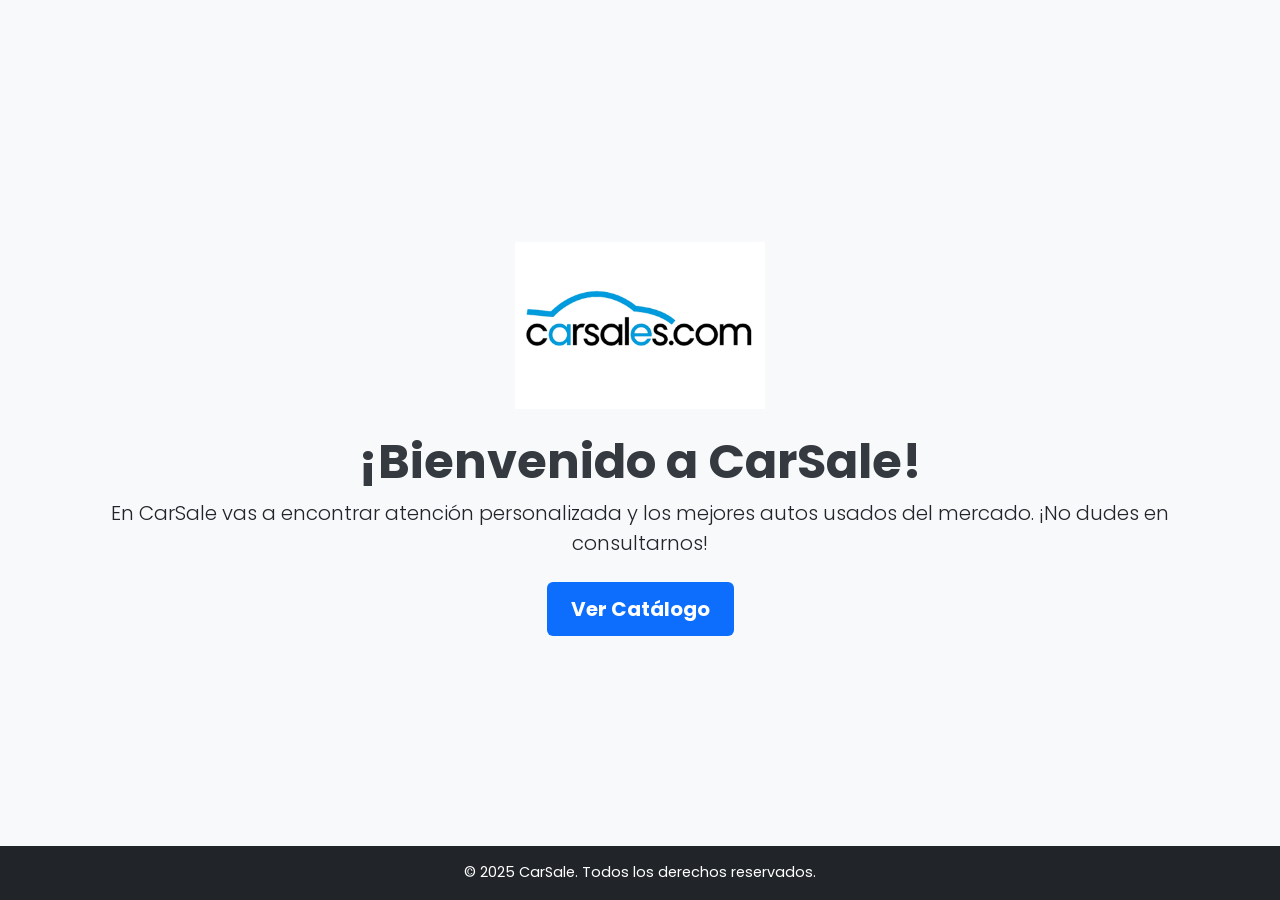
<file: index.html>
<!DOCTYPE html>
<html lang="es">
  <head>
    <meta charset="UTF-8" />
    <meta name="viewport" content="width=device-width, initial-scale=1.0" />
    <meta
      name="description"
      content="CarSale: Concesionario de autos usados. Atención personalizada y los mejores vehículos del mercado."
    />
    <meta
      name="keywords"
      content="CarSale, autos usados, concesionario, atención personalizada"
    />

    <title>CarSale</title>

    <!-- Bootstrap -->
    <link
      href="https://cdn.jsdelivr.net/npm/bootstrap@5.3.3/dist/css/bootstrap.min.css"
      rel="stylesheet"
    />

    <!-- CSS compilado desde SASS -->
    <link rel="stylesheet" href="css/style.css" />

    <!-- Tipografía -->
    <link rel="preconnect" href="https://fonts.googleapis.com" />
    <link rel="preconnect" href="https://fonts.gstatic.com" crossorigin />
    <link
      href="https://fonts.googleapis.com/css2?family=Noto+Sans:ital,wght@0,100..900;1,100..900&display=swap"
      rel="stylesheet"
    />
    <link
      href="https://fonts.googleapis.com/css2?family=Poppins:wght@300;500;700&display=swap"
      rel="stylesheet"
    />
  </head>

  <body class="body-custom-index">
    <!-- HEADER -->
    <header class="text-center py-3">
      <h1 class="visually-hidden">CarSale - Autos Usados</h1>
    </header>

    <!-- CONTENIDO PRINCIPAL -->
    <main class="main-custom py-5 bg-light text-center">
      <div class="container">
        <!-- LOGO CENTRADO -->
        <div class="text-center mb-4">
          <img
            src="assets/logo/logo.png"
            alt="Logo CarSale"
            class="img-fluid"
            style="max-width: 250px"
          />
        </div>

        <!-- TEXTO -->
        <h2 class="display-5 fw-bold">¡Bienvenido a CarSale!</h2>
        <p class="lead">
          En CarSale vas a encontrar atención personalizada y los mejores autos
          usados del mercado. ¡No dudes en consultarnos!
        </p>

        <!-- BOTÓN CTA CENTRADO -->
        <div class="text-center mt-4">
          <a href="pages/catalog_by_brands.html" class="btn btn-primary btn-lg">
            Ver Catálogo
          </a>
        </div>
      </div>
    </main>

    <!-- FOOTER -->
    <footer class="bg-dark text-white text-center py-3">
      <p class="mb-0">&copy; 2025 CarSale. Todos los derechos reservados.</p>
    </footer>

    <!-- Bootstrap JS -->
    <script src="https://cdn.jsdelivr.net/npm/bootstrap@5.3.3/dist/js/bootstrap.bundle.min.js"></script>
  </body>
</html>
</file>
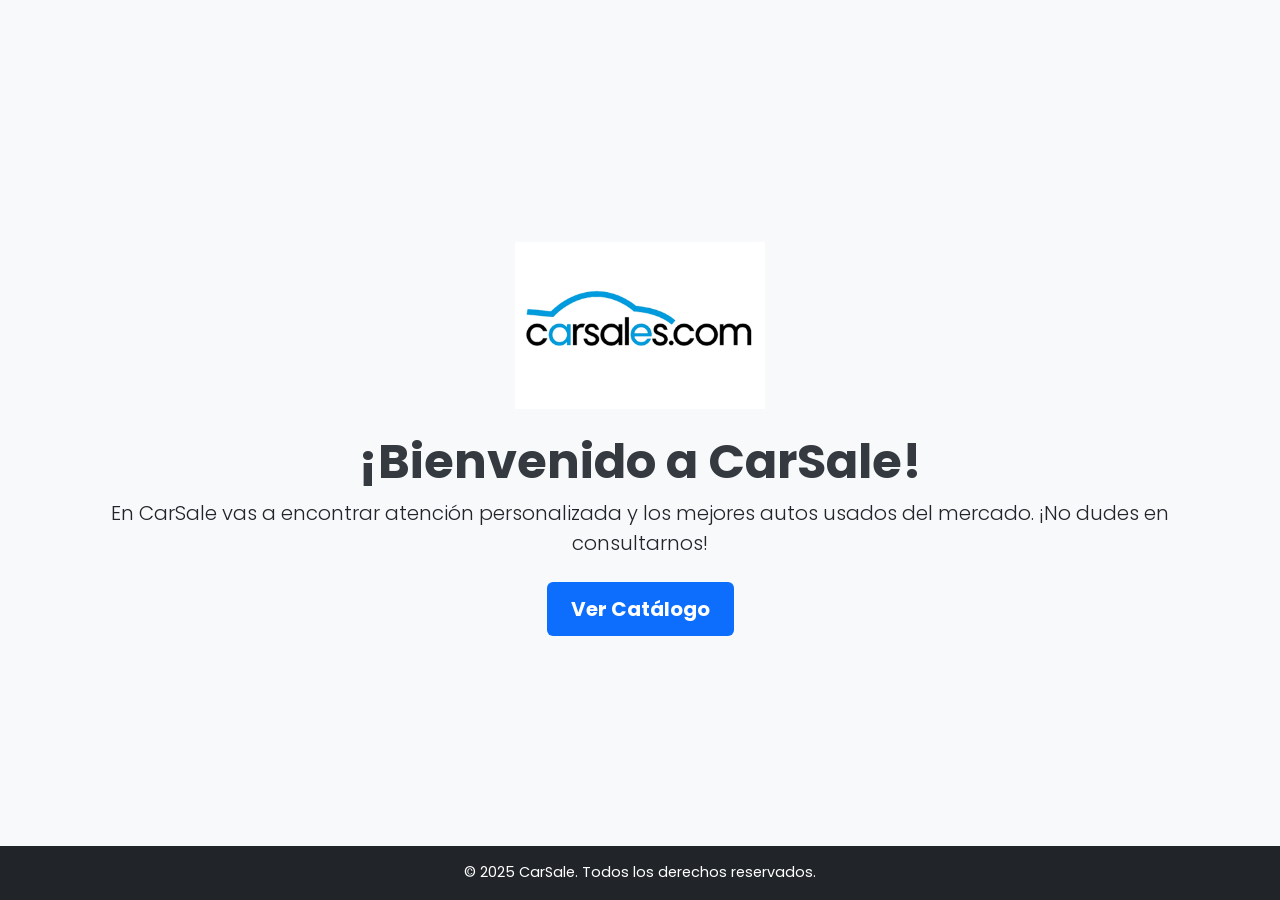
<file: pages/index.html>
<!DOCTYPE html>
<html lang="es">
<head>
  <meta charset="UTF-8" />
  <meta name="viewport" content="width=device-width, initial-scale=1.0" />
  <meta name="description" content="CarSale: Concesionario de autos usados. Atención personalizada y los mejores vehículos del mercado." />
  <meta name="keywords" content="CarSale, autos usados, concesionario, atención personalizada" />
   
  <title>CarSale</title>

  <!-- Bootstrap -->
  <link href="https://cdn.jsdelivr.net/npm/bootstrap@5.3.3/dist/css/bootstrap.min.css" rel="stylesheet" />

  <!-- CSS compilado desde SASS -->
  <link rel="stylesheet" href="../css/style.css" />

  <!-- Tipografía -->
  <link rel="preconnect" href="https://fonts.googleapis.com" />
  <link rel="preconnect" href="https://fonts.gstatic.com" crossorigin />
  <link href="https://fonts.googleapis.com/css2?family=Noto+Sans:ital,wght@0,100..900;1,100..900&display=swap" rel="stylesheet" />
  <link href="https://fonts.googleapis.com/css2?family=Poppins:wght@300;500;700&display=swap" rel="stylesheet" />

</head>

<body class="body-custom-index">
  <!-- HEADER -->
  <header class="text-center py-3">
    <h1 class="visually-hidden">CarSale - Autos Usados</h1>
  </header>

  <!-- CONTENIDO PRINCIPAL -->
  <main class="main-custom py-5 bg-light text-center">
    <div class="container">
      <!-- LOGO CENTRADO -->
      <div class="text-center mb-4">
        <img
          src="../assets/logo/Logo.png"
          alt="Logo CarSale"
          class="img-fluid"
          style="max-width: 250px"
        />
      </div>

      <!-- TEXTO -->
      <h2 class="display-5 fw-bold">¡Bienvenido a CarSale!</h2>
      <p class="lead">
        En CarSale vas a encontrar atención personalizada y los mejores autos usados del mercado. ¡No dudes en consultarnos!
      </p>

      <!-- BOTÓN CTA CENTRADO -->
      <div class="text-center mt-4">
        <a href="catalog_by_brands.html" class="btn btn-primary btn-lg">
          Ver Catálogo
        </a>
      </div>
    </div>
  </main>

  <!-- FOOTER -->
  <footer class="bg-dark text-white text-center py-3">
    <p class="mb-0">&copy; 2025 CarSale. Todos los derechos reservados.</p>
  </footer>

  <!-- Bootstrap JS -->
  <script src="https://cdn.jsdelivr.net/npm/bootstrap@5.3.3/dist/js/bootstrap.bundle.min.js"></script>
</body>
</html>
</file>
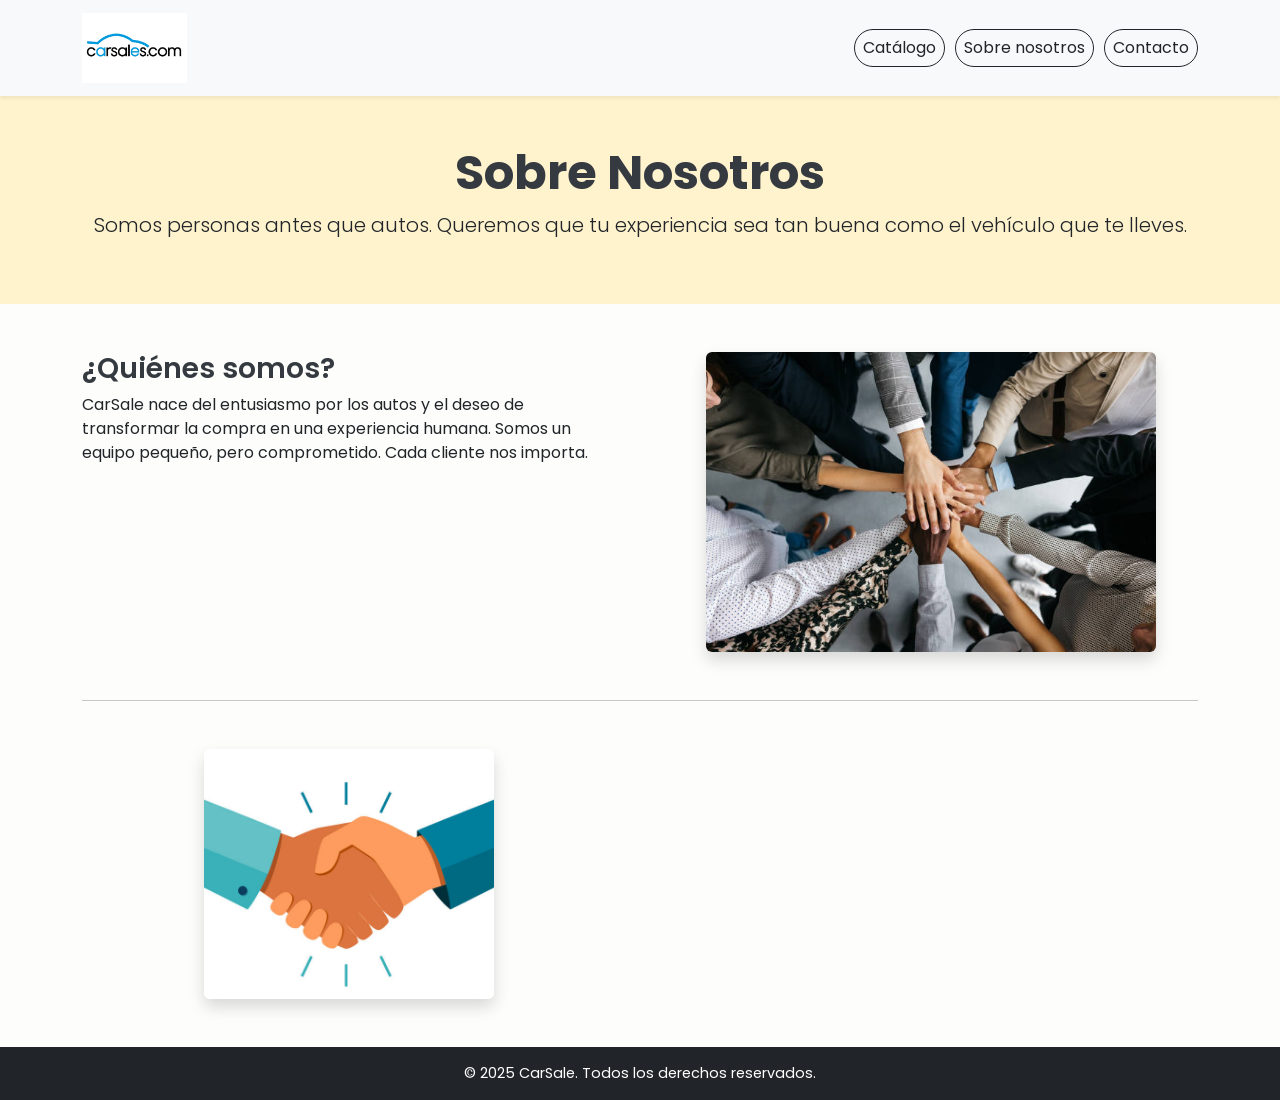
<file: pages/about_us.html>
<!DOCTYPE html>
<html lang="es">
  <head>
    <meta charset="UTF-8" />
    <meta name="viewport" content="width=device-width, initial-scale=1.0" />
    <meta
      name="description"
      content="Conocé a CarSale: un equipo apasionado por los autos y por brindarte una experiencia de compra humana, transparente y de confianza."
    />
    <title>Sobre Nosotros | CarSale</title>

    <!-- Bootstrap -->
    <link
      href="https://cdn.jsdelivr.net/npm/bootstrap@5.3.3/dist/css/bootstrap.min.css"
      rel="stylesheet"
    />
    <!-- Animaciones con AOS -->
    <link
      href="https://cdn.jsdelivr.net/npm/aos@2.3.4/dist/aos.css"
      rel="stylesheet"
    />
    <!-- CSS -->
    <link rel="stylesheet" href="../css/style.css" />
    <link
      href="https://fonts.googleapis.com/css2?family=Poppins:wght@300;500;700&display=swap"
      rel="stylesheet"
    />
  </head>

  <body class="bg-soft">
    <!-- NAVBAR -->
    <nav class="navbar navbar-expand-lg bg-light shadow-sm">
      <div class="container">
        <a class="navbar-brand" href="../index.html">
          <img
            src="../assets/logo/logo.png"
            alt="CarSale Logo"
            style="height: 70px"
          />
        </a>
        <button
          class="navbar-toggler"
          type="button"
          data-bs-toggle="collapse"
          data-bs-target="#navbarNav"
        >
          <span class="navbar-toggler-icon"></span>
        </button>
        <div
          class="collapse navbar-collapse justify-content-end"
          id="navbarNav"
        >
          <ul class="navbar-nav">
            <li class="nav-item">
              <a class="nav-link" href="catalog_by_brands.html">Catálogo</a>
            </li>
            <li class="nav-item">
              <a class="nav-link" href="about_us.html">Sobre nosotros</a>
            </li>
            <li class="nav-item">
              <a class="nav-link" href="contact_us.html">Contacto</a>
            </li>
          </ul>
        </div>
      </div>
    </nav>

    <!-- BANNER -->
    <section class="bg-warning-subtle text-dark text-center py-5">
      <div class="container">
        <h1 class="display-5 fw-bold">Sobre Nosotros</h1>
        <p class="lead">
          Somos personas antes que autos. Queremos que tu experiencia sea tan
          buena como el vehículo que te lleves.
        </p>
      </div>
    </section>

    <!-- CONTENIDO -->
    <section class="container py-5">
      <div class="row g-5">
        <!-- Bloque 1 -->
        <div class="col-md-6" data-aos="fade-up">
          <h3 class="fw-semibold">¿Quiénes somos?</h3>
          <p>
            CarSale nace del entusiasmo por los autos y el deseo de transformar
            la compra en una experiencia humana. Somos un equipo pequeño, pero
            comprometido. Cada cliente nos importa.
          </p>
        </div>

        <!-- Imagen institucional -->
        <div class="col-md-6 text-center" data-aos="fade-left">
          <img
            src="../assets/image_about_us/equipo.jpg"
            class="img-fluid rounded shadow"
            alt="Nuestro equipo"
            style="max-height: 300px"
          />
        </div>
      </div>

      <hr class="my-5" />

      <div class="row g-5 align-items-center">
        <!-- Misión -->
        <div class="col-md-6 text-center" data-aos="zoom-in">
          <img
            src="../assets/image_about_us/valores.jpg"
            class="img-fluid rounded shadow"
            alt="Valores CarSale"
            style="max-height: 250px"
          />
        </div>
        <div class="col-md-6" data-aos="fade-up">
          <h3 class="fw-semibold">Nuestra misión</h3>
          <p>
            Brindar un servicio transparente, cercano y profesional. Que cada
            persona que llegue a nosotros se lleve algo más que un auto:
            tranquilidad, respaldo y confianza.
          </p>
        </div>
      </div>
    </section>

    <!-- FOOTER -->
    <footer class="bg-dark text-white text-center py-3">
      <p class="mb-0">&copy; 2025 CarSale. Todos los derechos reservados.</p>
    </footer>

    <!-- Bootstrap JS -->
    <script src="https://cdn.jsdelivr.net/npm/bootstrap@5.3.3/dist/js/bootstrap.bundle.min.js"></script>
    <!-- AOS Animation -->
    <script src="https://cdn.jsdelivr.net/npm/aos@2.3.4/dist/aos.js"></script>
    <script>
      AOS.init();
    </script>
  </body>
</html>
</file>
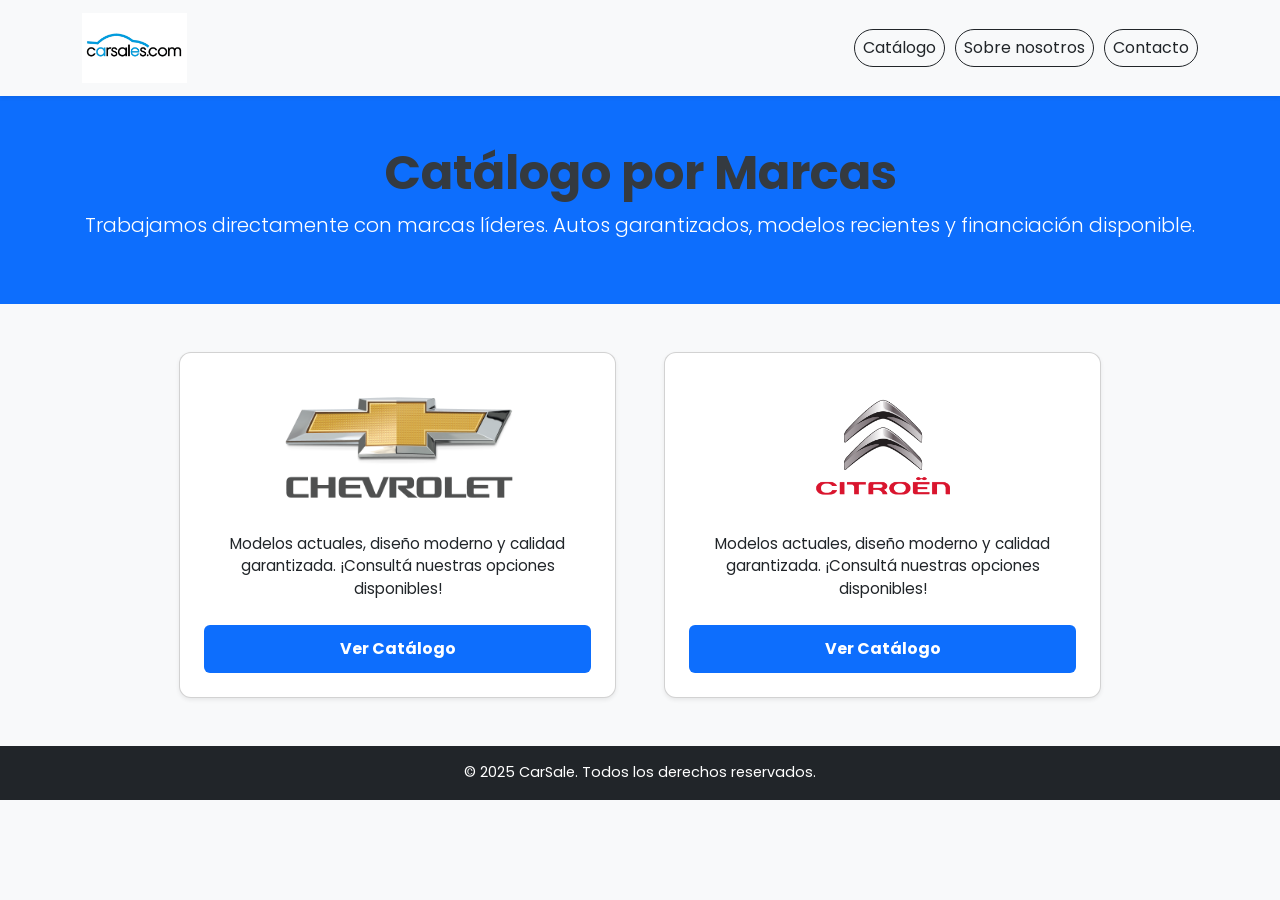
<file: pages/catalog_by_brands.html>
<!DOCTYPE html>
<html lang="es">
  <head>
    <meta charset="UTF-8" />
    <meta name="viewport" content="width=device-width, initial-scale=1.0" />
    <meta name="description" content="Catálogo de marcas de CarSale. Chevrolet, Citroën y más. Autos garantizados, modelos recientes y financiación disponible.">
    <title>Catálogo por Marcas | CarSale</title>

    <!-- Bootstrap -->
    <link
      href="https://cdn.jsdelivr.net/npm/bootstrap@5.3.3/dist/css/bootstrap.min.css"
      rel="stylesheet"
    />
    <!-- CSS -->
    <link rel="stylesheet" href="../css/style.css" />
    <link href="https://fonts.googleapis.com/css2?family=Poppins:wght@300;500;700&display=swap" rel="stylesheet" />

  </head>

  <body>
    <!-- NAVBAR -->
    <nav class="navbar navbar-expand-lg bg-light shadow-sm">
      <div class="container">
        <a class="navbar-brand" href="../index.html">
          <img
            src="../assets/logo/logo.png"
            alt="CarSale Logo"
            style="height: 70px"
          />
        </a>
        <button
          class="navbar-toggler"
          type="button"
          data-bs-toggle="collapse"
          data-bs-target="#navbarNav"
        >
          <span class="navbar-toggler-icon"></span>
        </button>
        <div
          class="collapse navbar-collapse justify-content-end"
          id="navbarNav"
        >
          <ul class="navbar-nav">
            <li class="nav-item">
              <a class="nav-link" href="catalog_by_brands.html">Catálogo</a>
            </li>
            <li class="nav-item">
              <a class="nav-link" href="about_us.html">Sobre nosotros</a>
            </li>
            <li class="nav-item">
              <a class="nav-link" href="contact_us.html">Contacto</a>
            </li>
          </ul>
        </div>
      </div>
    </nav>

    <!-- BANNER -->
    <section class="bg-primary text-white text-center py-5">
      <div class="container">
        <h1 class="display-5 fw-bold">Catálogo por Marcas</h1>
        <p class="lead">
          Trabajamos directamente con marcas líderes. Autos garantizados,
          modelos recientes y financiación disponible.
        </p>
      </div>
    </section>

    <!-- MARCAS -->
    <section class="bg-light py-5">
      <div class="container">
        <div class="row g-5 justify-content-center">
          <!-- Chevrolet -->
          <div class="col-md-5">
            <div class="card p-4 shadow-sm h-100 text-center brand-card">
              <img
                src="../assets/logo/chevrolet_logo.png"
                class="img-fluid mb-3 brand-logo"
                alt="Chevrolet"
              />
              
              <p>
                Modelos actuales, diseño moderno y calidad garantizada.
                ¡Consultá nuestras opciones disponibles!
              </p>
              <a href="../pages/cars/car_chevrolet.html" class="btn btn-primary mt-2"
                >Ver Catálogo</a
              >
            </div>
          </div>

          <!-- Citroën -->
          <div class="col-md-5">
            <div class="card p-4 shadow-sm h-100 text-center brand-card">
              <img
                src="../assets/logo/citroen_logo.png"
                class="img-fluid mb-3 brand-logo"
                alt="Citroën"
              />
          
              <p>
                Modelos actuales, diseño moderno y calidad garantizada.
                ¡Consultá nuestras opciones disponibles!
              </p>
              <a href="../pages/cars/car_citroen.html" class="btn btn-primary mt-2"
                >Ver Catálogo</a
              >
            </div>
          </div>
        </div>
      </div>
    </section>

    <!-- FOOTER -->
    <footer class="bg-dark text-white text-center py-3">
      <p class="mb-0">&copy; 2025 CarSale. Todos los derechos reservados.</p>
    </footer>

    <script src="https://cdn.jsdelivr.net/npm/bootstrap@5.3.3/dist/js/bootstrap.bundle.min.js"></script>
  </body>
</html>
</file>
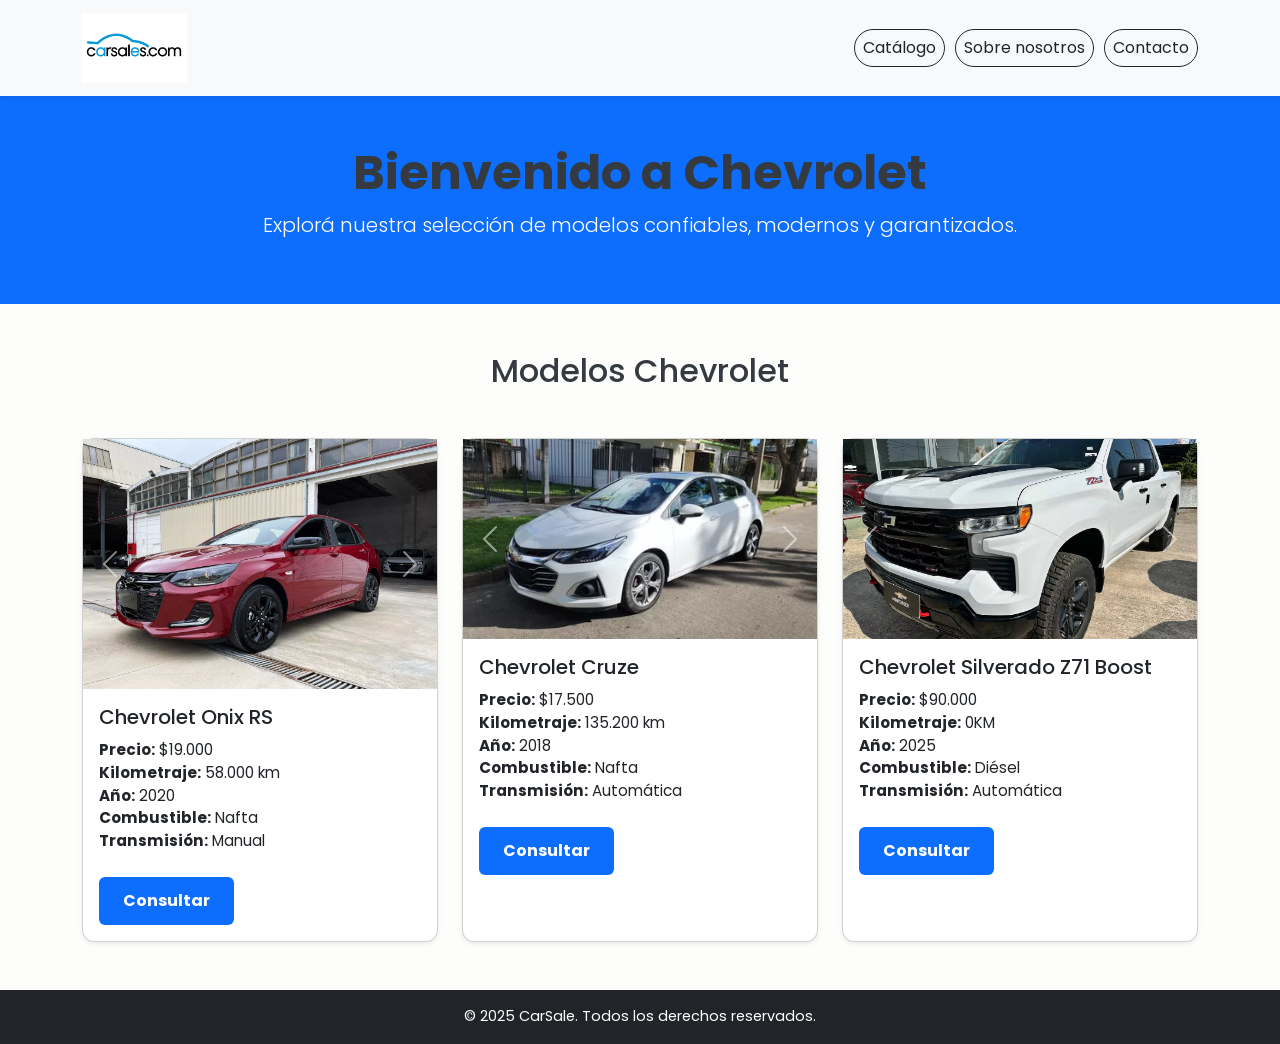
<file: pages/cars/car_chevrolet.html>
<!DOCTYPE html>
<html lang="es">
  <head>
    <meta charset="UTF-8" />
    <meta name="viewport" content="width=device-width, initial-scale=1.0" />
    <meta
      name="description"
      content="Descubrí nuestra selección de autos Chevrolet en CarSale: Onix RS, Cruze, Silverado Z71. Modelos modernos, calidad y financiación disponible."
    />

    <title>Chevrolet | CarSale</title>

    <!-- Bootstrap -->
    <link
      href="https://cdn.jsdelivr.net/npm/bootstrap@5.3.3/dist/css/bootstrap.min.css"
      rel="stylesheet"
    />
    <!-- Tu CSS compilado -->
    <link rel="stylesheet" href="../../css/style.css" />
    <link href="https://fonts.googleapis.com/css2?family=Poppins:wght@300;500;700&display=swap" rel="stylesheet" />

  </head>

  <body class="bg-soft">
    <!-- NAVBAR -->
    <nav class="navbar navbar-expand-lg bg-light shadow-sm">
      <div class="container">
        <a class="navbar-brand" href="../../index.html">
          <img
            src="../../assets/logo/logo.png"
            alt="CarSale"
            style="height: 70px"
          />
        </a>
        <button
          class="navbar-toggler"
          type="button"
          data-bs-toggle="collapse"
          data-bs-target="#navbarNav"
        >
          <span class="navbar-toggler-icon"></span>
        </button>
        <div
          class="collapse navbar-collapse justify-content-end"
          id="navbarNav"
        >
          <ul class="navbar-nav">
            <li class="nav-item">
              <a class="nav-link" href="../catalog_by_brands.html">Catálogo</a>
            </li>
            <li class="nav-item">
              <a class="nav-link" href="../about_us.html">Sobre nosotros</a>
            </li>
            <li class="nav-item">
              <a class="nav-link" href="../contact_us.html">Contacto</a>
            </li>
          </ul>
        </div>
      </div>
    </nav>

    <!-- BANNER DE BIENVENIDA -->
    <section class="text-center bg-primary text-white py-5">
      <div class="container">
        <h1 class="display-5 fw-bold">Bienvenido a Chevrolet</h1>
        <p class="lead">
          Explorá nuestra selección de modelos confiables, modernos y
          garantizados.
        </p>
      </div>
    </section>

    <!-- CARDS DE AUTOS -->
    <section class="container py-5">
      <h2 class="text-center mb-5">Modelos Chevrolet</h2>
      <div class="row g-4 justify-content-center">
        <!-- AUTO 1: Chevrolet Onix RS -->
        <div class="col-md-4">
          <div class="card shadow-sm h-100 car-card">
            <!-- Carrusel de imágenes -->
            <div
              id="carouselOnix"
              class="carousel slide"
              data-bs-ride="carousel"
            >
              <div class="carousel-inner">
                <!-- Imagen 1 -->
                <div class="carousel-item active">
                  <img
                    src="../../assets/cars_image/cars_chevrolet/image_onixrs/onix_rs.webp"
                    class="d-block w-100"
                    alt="Chevrolet Onix RS - Vista frontal"
                    data-bs-toggle="modal"
                    data-bs-target="#modalOnix1"
                  />
                </div>

                <!-- Imagen 2 -->
                <div class="carousel-item">
                  <img
                    src="../../assets/cars_image/cars_chevrolet/image_onixrs/onix_lateral.webp"
                    class="d-block w-100"
                    alt="Chevrolet Onix RS - Vista lateral"
                    data-bs-toggle="modal"
                    data-bs-target="#modalOnix2"
                  />
                </div>

                <!-- Imagen 3 -->
                <div class="carousel-item">
                  <img
                    src="../../assets/cars_image/cars_chevrolet/image_onixrs/onix_trasera.webp"
                    class="d-block w-100"
                    alt="Chevrolet Onix RS - Vista trasera"
                    data-bs-toggle="modal"
                    data-bs-target="#modalOnix3"
                  />
                </div>

                <!-- Imagen 4 -->
                <div class="carousel-item">
                  <img
                    src="../../assets/cars_image/cars_chevrolet/image_onixrs/onix_interior.webp"
                    class="d-block w-100"
                    alt="Chevrolet Onix RS - Interior"
                    data-bs-toggle="modal"
                    data-bs-target="#modalOnix4"
                  />
                </div>
              </div>

              <!-- Controles -->
              <button
                class="carousel-control-prev"
                type="button"
                data-bs-target="#carouselOnix"
                data-bs-slide="prev"
              >
                <span class="carousel-control-prev-icon"></span>
              </button>
              <button
                class="carousel-control-next"
                type="button"
                data-bs-target="#carouselOnix"
                data-bs-slide="next"
              >
                <span class="carousel-control-next-icon"></span>
              </button>
            </div>

            <!-- Info del Auto -->
            <div class="card-body">
              <h5 class="card-title">Chevrolet Onix RS</h5>
              <ul class="list-unstyled">
                <li><strong>Precio:</strong> $19.000</li>
                <li><strong>Kilometraje:</strong> 58.000 km</li>
                <li><strong>Año:</strong> 2020</li>
                <li><strong>Combustible:</strong> Nafta</li>
                <li><strong>Transmisión:</strong> Manual</li>
              </ul>
              <a href="../contact_us.html" class="btn btn-primary mt-2"
                >Consultar</a
              >
            </div>
          </div>
        </div>

        <!-- Modales para agrandar imágenes -->

        
        <div
          class="modal fade"
          id="modalOnix1"
          tabindex="-1"
          aria-hidden="true"
        >
          <div class="modal-dialog modal-dialog-centered">
            <div class="modal-content">
              <img
                src="../../assets/cars_image/cars_chevrolet/image_onixrs/onix_rs.webp"
                class="img-fluid"
                alt="Chevrolet Onix RS - Vista frontal"
              />
            </div>
          </div>
        </div>

        
        <div
          class="modal fade"
          id="modalOnix2"
          tabindex="-1"
          aria-hidden="true"
        >
          <div class="modal-dialog modal-dialog-centered">
            <div class="modal-content">
              <img
                src="../../assets/cars_image/cars_chevrolet/image_onixrs/onix_lateral.webp"
                class="img-fluid"
                alt="Chevrolet Onix RS - Vista lateral"
              />
            </div>
          </div>
        </div>

        
        <div
          class="modal fade"
          id="modalOnix3"
          tabindex="-1"
          aria-hidden="true"
        >
          <div class="modal-dialog modal-dialog-centered">
            <div class="modal-content">
              <img
                src="../../assets/cars_image/cars_chevrolet/image_onixrs/onix_trasera.webp"
                class="img-fluid"
                alt="Chevrolet Onix RS - Vista trasera"
              />
            </div>
          </div>
        </div>

        <div
          class="modal fade"
          id="modalOnix4"
          tabindex="-1"
          aria-hidden="true"
        >
          <div class="modal-dialog modal-dialog-centered">
            <div class="modal-content">
              <img
                src="../../assets/cars_image/cars_chevrolet/image_onixrs/onix_interior.webp"
                class="img-fluid"
                alt="Chevrolet Onix RS - Interior"
              />
            </div>
          </div>
        </div>

        <!-- AUTO 2: Chevrolet Cruze -->
<div class="col-md-4">
  <div class="card shadow-sm h-100 car-card">
    <!-- Carrusel de imágenes -->
    <div id="carouselCruze" class="carousel slide" data-bs-ride="carousel">
      <div class="carousel-inner">

        <div class="carousel-item active">
          <img src="../../assets/cars_image/cars_chevrolet/image_cruze/cruze_1.webp" class="d-block w-100 carousel-img" alt="Chevrolet Cruze - Frontal" data-bs-toggle="modal" data-bs-target="#modalCruze1">
        </div>

        <div class="carousel-item">
          <img src="../../assets/cars_image/cars_chevrolet/image_cruze/cruze_lateral.webp" class="d-block w-100 carousel-img" alt="Chevrolet Cruze - Lateral" data-bs-toggle="modal" data-bs-target="#modalCruze2">
        </div>

        <div class="carousel-item">
          <img src="../../assets/cars_image/cars_chevrolet/image_cruze/cruze_trasero.webp" class="d-block w-100 carousel-img" alt="Chevrolet Cruze - Trasero" data-bs-toggle="modal" data-bs-target="#modalCruze3">
        </div>

        <div class="carousel-item">
          <img src="../../assets/cars_image/cars_chevrolet/image_cruze/cruze_interior.webp" class="d-block w-100 carousel-img" alt="Chevrolet Cruze - Interior" data-bs-toggle="modal" data-bs-target="#modalCruze4">
        </div>

      </div>

      <!-- Controles -->
      <button class="carousel-control-prev" type="button" data-bs-target="#carouselCruze" data-bs-slide="prev">
        <span class="carousel-control-prev-icon"></span>
      </button>
      <button class="carousel-control-next" type="button" data-bs-target="#carouselCruze" data-bs-slide="next">
        <span class="carousel-control-next-icon"></span>
      </button>
    </div>

    <!-- Info Auto -->
    <div class="card-body">
      <h5 class="card-title">Chevrolet Cruze</h5>
      <ul class="list-unstyled">
        <li><strong>Precio:</strong> $17.500</li>
        <li><strong>Kilometraje:</strong> 135.200 km</li>
        <li><strong>Año:</strong> 2018</li>
        <li><strong>Combustible:</strong> Nafta</li>
        <li><strong>Transmisión:</strong> Automática</li>
      </ul>
      <a href="../contact_us.html" class="btn btn-primary mt-2">Consultar</a>
    </div>
  </div>
</div>

<!-- Modales Cruze -->
<div class="modal fade" id="modalCruze1" tabindex="-1" aria-hidden="true">
  <div class="modal-dialog modal-dialog-centered">
    <div class="modal-content">
      <img src="../../assets/cars_image/cars_chevrolet/image_cruze/cruze_1.webp" class="img-fluid" alt="Chevrolet Cruze - Frontal">
    </div>
  </div>
</div>

<div class="modal fade" id="modalCruze2" tabindex="-1" aria-hidden="true">
  <div class="modal-dialog modal-dialog-centered">
    <div class="modal-content">
      <img src="../../assets/cars_image/cars_chevrolet/image_cruze/cruze_lateral.webp" class="img-fluid" alt="Chevrolet Cruze - Lateral">
    </div>
  </div>
</div>

<div class="modal fade" id="modalCruze3" tabindex="-1" aria-hidden="true">
  <div class="modal-dialog modal-dialog-centered">
    <div class="modal-content">
      <img src="../../assets/cars_image/cars_chevrolet/image_cruze/cruze_trasero.webp" class="img-fluid" alt="Chevrolet Cruze - Trasero">
    </div>
  </div>
</div>

<div class="modal fade" id="modalCruze4" tabindex="-1" aria-hidden="true">
  <div class="modal-dialog modal-dialog-centered">
    <div class="modal-content">
      <img src="../../assets/cars_image/cars_chevrolet/image_cruze/cruze_interior.webp" class="img-fluid" alt="Chevrolet Cruze - Interior">
    </div>
  </div>
</div>

       <!-- AUTO 3: Chevrolet Silverado Z71 Boost -->
<div class="col-md-4">
  <div class="card shadow-sm h-100 car-card">
    <!-- Carrusel de imágenes -->
    <div id="carouselSilverado" class="carousel slide" data-bs-ride="carousel">
      <div class="carousel-inner">

        <div class="carousel-item active">
          <img src="../../assets/cars_image/cars_chevrolet/image_silverado/silverado_z71.webp" class="d-block w-100 carousel-img" alt="Chevrolet Silverado - Frontal" data-bs-toggle="modal" data-bs-target="#modalSilverado1">
        </div>

        <div class="carousel-item">
          <img src="../../assets/cars_image/cars_chevrolet/image_silverado/silverado_lateral.webp" class="d-block w-100 carousel-img" alt="Chevrolet Silverado - Lateral" data-bs-toggle="modal" data-bs-target="#modalSilverado2">
        </div>

        <div class="carousel-item">
          <img src="../../assets/cars_image/cars_chevrolet/image_silverado/silverado_trasero.webp" class="d-block w-100 carousel-img" alt="Chevrolet Silverado - Trasero" data-bs-toggle="modal" data-bs-target="#modalSilverado3">
        </div>

        <div class="carousel-item">
          <img src="../../assets/cars_image/cars_chevrolet/image_silverado/silverado_interior.webp" class="d-block w-100 carousel-img" alt="Chevrolet Silverado - Interior" data-bs-toggle="modal" data-bs-target="#modalSilverado4">
        </div>

      </div>

      <!-- Controles -->
      <button class="carousel-control-prev" type="button" data-bs-target="#carouselSilverado" data-bs-slide="prev">
        <span class="carousel-control-prev-icon"></span>
      </button>
      <button class="carousel-control-next" type="button" data-bs-target="#carouselSilverado" data-bs-slide="next">
        <span class="carousel-control-next-icon"></span>
      </button>
    </div>

    <!-- Info Auto -->
    <div class="card-body">
      <h5 class="card-title">Chevrolet Silverado Z71 Boost</h5>
      <ul class="list-unstyled">
        <li><strong>Precio:</strong> $90.000</li>
        <li><strong>Kilometraje:</strong> 0KM</li>
        <li><strong>Año:</strong> 2025</li>
        <li><strong>Combustible:</strong> Diésel</li>
        <li><strong>Transmisión:</strong> Automática</li>
      </ul>
      <a href="../contact_us.html" class="btn btn-primary mt-2">Consultar</a>
    </div>
  </div>
</div>

<!-- Modales Silverado -->
<div class="modal fade" id="modalSilverado1" tabindex="-1" aria-hidden="true">
  <div class="modal-dialog modal-dialog-centered">
    <div class="modal-content">
      <img src="../../assets/cars_image/cars_chevrolet/image_silverado/silverado_z71.webp" class="img-fluid" alt="Chevrolet Silverado - Frontal">
    </div>
  </div>
</div>

<div class="modal fade" id="modalSilverado2" tabindex="-1" aria-hidden="true">
  <div class="modal-dialog modal-dialog-centered">
    <div class="modal-content">
      <img src="../../assets/cars_image/cars_chevrolet/image_silverado/silverado_lateral.webp" class="img-fluid" alt="Chevrolet Silverado - Lateral">
    </div>
  </div>
</div>

<div class="modal fade" id="modalSilverado3" tabindex="-1" aria-hidden="true">
  <div class="modal-dialog modal-dialog-centered">
    <div class="modal-content">
      <img src="../../assets/cars_image/cars_chevrolet/image_silverado/silverado_trasero.webp" class="img-fluid" alt="Chevrolet Silverado - Trasero">
    </div>
  </div>
</div>

<div class="modal fade" id="modalSilverado4" tabindex="-1" aria-hidden="true">
  <div class="modal-dialog modal-dialog-centered">
    <div class="modal-content">
      <img src="../../assets/cars_image/cars_chevrolet/image_silverado/silverado_interior.webp" class="img-fluid" alt="Chevrolet Silverado - Interior">
    </div>
  </div>
</div>

    </section>

    <!-- FOOTER -->
    <footer class="bg-dark text-white text-center py-3">
      <p class="mb-0">&copy; 2025 CarSale. Todos los derechos reservados.</p>
    </footer>

    <script src="https://cdn.jsdelivr.net/npm/bootstrap@5.3.3/dist/js/bootstrap.bundle.min.js"></script>
  </body>
 </html>
</file>
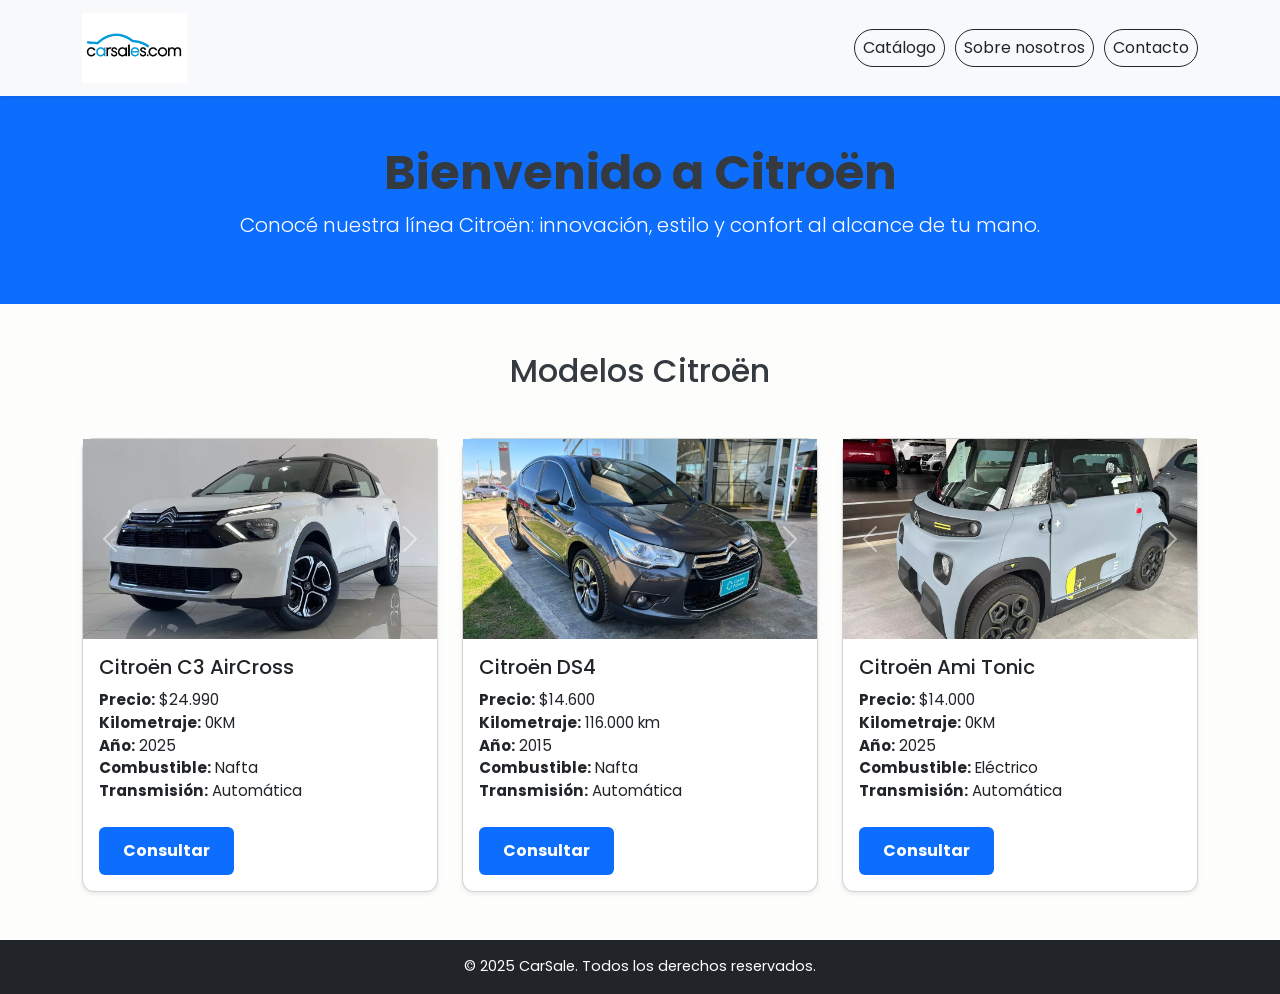
<file: pages/cars/car_citroen.html>
<!DOCTYPE html>
<html lang="es">
  <head>
    <meta charset="UTF-8" />
    <meta name="viewport" content="width=device-width, initial-scale=1.0" />
    <title>Citroën | CarSale</title>

    <!-- Bootstrap -->
    <link
      href="https://cdn.jsdelivr.net/npm/bootstrap@5.3.3/dist/css/bootstrap.min.css"
      rel="stylesheet"
    />
    <!-- CSS -->
    <link rel="stylesheet" href="../../css/style.css" />
    <link
      href="https://fonts.googleapis.com/css2?family=Poppins:wght@300;500;700&display=swap"
      rel="stylesheet"
    />
  </head>

  <body class="bg-soft">
    <!-- NAVBAR -->
    <nav class="navbar navbar-expand-lg bg-light shadow-sm">
      <div class="container">
        <a class="navbar-brand" href="../../index.html">
          <img
            src="../../assets/logo/logo.png"
            alt="CarSale"
            style="height: 70px"
          />
        </a>
        <button
          class="navbar-toggler"
          type="button"
          data-bs-toggle="collapse"
          data-bs-target="#navbarNav"
        >
          <span class="navbar-toggler-icon"></span>
        </button>
        <div
          class="collapse navbar-collapse justify-content-end"
          id="navbarNav"
        >
          <ul class="navbar-nav">
            <li class="nav-item">
              <a class="nav-link" href="../catalog_by_brands.html">Catálogo</a>
            </li>
            <li class="nav-item">
              <a class="nav-link" href="../about_us.html">Sobre nosotros</a>
            </li>
            <li class="nav-item">
              <a class="nav-link" href="../contact_us.html">Contacto</a>
            </li>
          </ul>
        </div>
      </div>
    </nav>

    <!-- BANNER -->
    <section class="text-center bg-primary text-white py-5">
      <div class="container">
        <h1 class="display-5 fw-bold">Bienvenido a Citroën</h1>
        <p class="lead">
          Conocé nuestra línea Citroën: innovación, estilo y confort al alcance
          de tu mano.
        </p>
      </div>
    </section>

    <!-- MODELOS -->
    <section class="container py-5">
      <h2 class="text-center mb-5">Modelos Citroën</h2>
      <div class="row g-4 justify-content-center">
        <!-- C3 -->
        <div class="col-md-4">
          <div class="card shadow-sm h-100 car-card">
            <div id="carouselC3" class="carousel slide" data-bs-ride="carousel">
              <div class="carousel-inner">
                <div class="carousel-item active">
                  <img
                    src="../../assets/cars_image/cars_citroen/image_c3/c3_aircross.webp"
                    class="d-block w-100 carousel-img"
                    alt="C3 frontal"
                    data-bs-toggle="modal"
                    data-bs-target="#modalC31"
                  />
                </div>
                <div class="carousel-item">
                  <img
                    src="../../assets/cars_image/cars_citroen/image_c3/c3_lateral.webp"
                    class="d-block w-100 carousel-img"
                    alt="C3 lateral"
                    data-bs-toggle="modal"
                    data-bs-target="#modalC32"
                  />
                </div>
                <div class="carousel-item">
                  <img
                    src="../../assets/cars_image/cars_citroen/image_c3/c3_trasero.webp"
                    class="d-block w-100 carousel-img"
                    alt="C3 interior"
                    data-bs-toggle="modal"
                    data-bs-target="#modalC34"
                  />
                </div>
                <div class="carousel-item">
                  <img
                    src="../../assets/cars_image/cars_citroen/image_c3/c3_interior.webp"
                    class="d-block w-100 carousel-img"
                    alt="C3 interior"
                    data-bs-toggle="modal"
                    data-bs-target="#modalC34"
                  />
                </div>
              </div>
              <button
                class="carousel-control-prev"
                type="button"
                data-bs-target="#carouselC3"
                data-bs-slide="prev"
              >
                <span class="carousel-control-prev-icon"></span>
              </button>
              <button
                class="carousel-control-next"
                type="button"
                data-bs-target="#carouselC3"
                data-bs-slide="next"
              >
                <span class="carousel-control-next-icon"></span>
              </button>
            </div>
            <div class="card-body">
              <h5 class="card-title">Citroën C3 AirCross</h5>
              <ul class="list-unstyled">
                <li><strong>Precio:</strong> $24.990</li>
                <li><strong>Kilometraje:</strong> 0KM</li>
                <li><strong>Año:</strong> 2025</li>
                <li><strong>Combustible:</strong> Nafta</li>
                <li><strong>Transmisión:</strong> Automática</li>
              </ul>
              <a href="../contact_us.html" class="btn btn-primary mt-2"
                >Consultar</a
              >
            </div>
          </div>
        </div>
        <!-- Modales C3 -->
        <div class="modal fade" id="modalC31" tabindex="-1">
          <div class="modal-dialog modal-dialog-centered">
            <div class="modal-content">
              <img
                src="../../assets/cars_image/cars_citroen/image_c3/c3_aircross.webp"
                class="img-fluid"
                alt="C3 frontal"
              />
            </div>
          </div>
        </div>
        <div class="modal fade" id="modalC32" tabindex="-1">
          <div class="modal-dialog modal-dialog-centered">
            <div class="modal-content">
              <img
                src="../../assets/cars_image/cars_citroen/image_c3/c3_lateral.webp"
                class="img-fluid"
                alt="C3 lateral"
              />
            </div>
          </div>
        </div>
        <div class="modal fade" id="modalC33" tabindex="-1">
          <div class="modal-dialog modal-dialog-centered">
            <div class="modal-content">
              <img
                src="../../assets/cars_image/cars_citroen/image_c3/c3_trasero.webp"
                class="img-fluid"
                alt="C3 trasero"
              />
            </div>
          </div>
        </div>
        <div class="modal fade" id="modalC34" tabindex="-1">
          <div class="modal-dialog modal-dialog-centered">
            <div class="modal-content">
              <img
                src="../../assets/cars_image/cars_citroen/image_c3/c3_interior.webp"
                class="img-fluid"
                alt="C3 interior"
              />
            </div>
          </div>
        </div>

        <!-- DS4 -->
        <div class="col-md-4">
          <div class="card shadow-sm h-100 car-card">
            <div
              id="carouselDS4"
              class="carousel slide"
              data-bs-ride="carousel"
            >
              <div class="carousel-inner">
                <div class="carousel-item active">
                  <img
                    src="../../assets/cars_image/cars_citroen/image_ds4/citroen_ds4.webp"
                    class="d-block w-100 carousel-img"
                    alt="DS4 frontal"
                    data-bs-toggle="modal"
                    data-bs-target="#modalDS41"
                  />
                </div>
                <div class="carousel-item">
                  <img
                    src="../../assets/cars_image/cars_citroen/image_ds4/ds4_lateral.webp"
                    class="d-block w-100 carousel-img"
                    alt="DS4 lateral"
                    data-bs-toggle="modal"
                    data-bs-target="#modalDS42"
                  />
                </div>
                <div class="carousel-item">
                  <img
                    src="../../assets/cars_image/cars_citroen/image_ds4/ds4_trasero.webp"
                    class="d-block w-100 carousel-img"
                    alt="DS4 trasero"
                    data-bs-toggle="modal"
                    data-bs-target="#modalDS43"
                  />
                </div>
                <div class="carousel-item">
                  <img
                    src="../../assets/cars_image/cars_citroen/image_ds4/ds4_interior.webp"
                    class="d-block w-100 carousel-img"
                    alt="DS4 interior"
                    data-bs-toggle="modal"
                    data-bs-target="#modalDS44"
                  />
                </div>
              </div>
              <button
                class="carousel-control-prev"
                type="button"
                data-bs-target="#carouselDS4"
                data-bs-slide="prev"
              >
                <span class="carousel-control-prev-icon"></span>
              </button>
              <button
                class="carousel-control-next"
                type="button"
                data-bs-target="#carouselDS4"
                data-bs-slide="next"
              >
                <span class="carousel-control-next-icon"></span>
              </button>
            </div>
            <div class="card-body">
              <h5 class="card-title">Citroën DS4</h5>
              <ul class="list-unstyled">
                <li><strong>Precio:</strong> $14.600</li>
                <li><strong>Kilometraje:</strong> 116.000 km</li>
                <li><strong>Año:</strong> 2015</li>
                <li><strong>Combustible:</strong> Nafta</li>
                <li><strong>Transmisión:</strong> Automática</li>
              </ul>
              <a href="../contact_us.html" class="btn btn-primary mt-2"
                >Consultar</a
              >
            </div>
          </div>
        </div>

        <!-- Modales DS4 -->
        <div class="modal fade" id="modalDS41" tabindex="-1">
          <div class="modal-dialog modal-dialog-centered">
            <div class="modal-content">
              <img
                src="../../assets/cars_image/cars_citroen/image_ds4/citroen_ds4.webp"
                class="img-fluid"
                alt="DS4 frontal"
              />
            </div>
          </div>
        </div>
        <div class="modal fade" id="modalDS42" tabindex="-1">
          <div class="modal-dialog modal-dialog-centered">
            <div class="modal-content">
              <img
                src="../../assets/cars_image/cars_citroen/image_ds4/ds4_lateral.webp"
                class="img-fluid"
                alt="DS4 lateral"
              />
            </div>
          </div>
        </div>
        <div class="modal fade" id="modalDS43" tabindex="-1">
          <div class="modal-dialog modal-dialog-centered">
            <div class="modal-content">
              <img
                src="../../assets/cars_image/cars_citroen/image_ds4/ds4_trasero.webp"
                class="img-fluid"
                alt="DS4 trasero"
              />
            </div>
          </div>
        </div>
        <div class="modal fade" id="modalDS44" tabindex="-1">
          <div class="modal-dialog modal-dialog-centered">
            <div class="modal-content">
              <img
                src="../../assets/cars_image/cars_citroen/image_ds4/ds4_interior.webp"
                class="img-fluid"
                alt="DS4 interior"
              />
            </div>
          </div>
        </div>

        <!-- Ami Tonic -->
        <div class="col-md-4">
          <div class="card shadow-sm h-100 car-card">
            <div
              id="carouselAmi"
              class="carousel slide"
              data-bs-ride="carousel"
            >
              <div class="carousel-inner">
                <div class="carousel-item active">
                  <img
                    src="../../assets/cars_image/cars_citroen/image_amitonic/ami_tonic.webp"
                    class="d-block w-100 carousel-img"
                    alt="Ami frontal"
                    data-bs-toggle="modal"
                    data-bs-target="#modalAmi1"
                  />
                </div>
                <div class="carousel-item">
                  <img
                    src="../../assets/cars_image/cars_citroen/image_amitonic/ami_lateral.webp"
                    class="d-block w-100 carousel-img"
                    alt="Ami lateral"
                    data-bs-toggle="modal"
                    data-bs-target="#modalAmi2"
                  />
                </div>
                <div class="carousel-item">
                  <img
                    src="../../assets/cars_image/cars_citroen/image_amitonic/ami_trasero.webp"
                    class="d-block w-100 carousel-img"
                    alt="Ami trasero"
                    data-bs-toggle="modal"
                    data-bs-target="#modalAmi3"
                  />
                </div>
                <div class="carousel-item">
                  <img
                    src="../../assets/cars_image/cars_citroen/image_amitonic/ami_interior.webp"
                    class="d-block w-100 carousel-img"
                    alt="Ami interior"
                    data-bs-toggle="modal"
                    data-bs-target="#modalAmi4"
                  />
                </div>
              </div>
              <button
                class="carousel-control-prev"
                type="button"
                data-bs-target="#carouselAmi"
                data-bs-slide="prev"
              >
                <span class="carousel-control-prev-icon"></span>
              </button>
              <button
                class="carousel-control-next"
                type="button"
                data-bs-target="#carouselAmi"
                data-bs-slide="next"
              >
                <span class="carousel-control-next-icon"></span>
              </button>
            </div>
            <div class="card-body">
              <h5 class="card-title">Citroën Ami Tonic</h5>
              <ul class="list-unstyled">
                <li><strong>Precio:</strong> $14.000</li>
                <li><strong>Kilometraje:</strong> 0KM</li>
                <li><strong>Año:</strong> 2025</li>
                <li><strong>Combustible:</strong> Eléctrico</li>
                <li><strong>Transmisión:</strong> Automática</li>
              </ul>
              <a href="../contact_us.html" class="btn btn-primary mt-2"
                >Consultar</a
              >
            </div>
          </div>
        </div>
        <!-- Modales Ami -->
        <div class="modal fade" id="modalAmi1" tabindex="-1">
          <div class="modal-dialog modal-dialog-centered">
            <div class="modal-content">
              <img
                src="../../assets/cars_image/cars_citroen/image_amitonic/ami_tonic.webp"
                class="img-fluid"
                alt="Ami frontal"
              />
            </div>
          </div>
        </div>
        <div class="modal fade" id="modalAmi2" tabindex="-1">
          <div class="modal-dialog modal-dialog-centered">
            <div class="modal-content">
              <img
                src="../../assets/cars_image/cars_citroen/image_amitonic/ami_lateral.webp"
                class="img-fluid"
                alt="Ami lateral"
              />
            </div>
          </div>
        </div>
        <div class="modal fade" id="modalAmi3" tabindex="-1">
          <div class="modal-dialog modal-dialog-centered">
            <div class="modal-content">
              <img
                src="../../assets/cars_image/cars_citroen/image_amitonic/ami_trasero.webp"
                class="img-fluid"
                alt="Ami trasero"
              />
            </div>
          </div>
        </div>
        <div class="modal fade" id="modalAmi4" tabindex="-1">
          <div class="modal-dialog modal-dialog-centered">
            <div class="modal-content">
              <img
                src="../../assets/cars_image/cars_citroen/image_amitonic/ami_interior.webp"
                class="img-fluid"
                alt="Ami interior"
              />
            </div>
          </div>
        </div>
      </div>
    </section>

    <!-- FOOTER -->
    <footer class="bg-dark text-white text-center py-3">
      <p class="mb-0">&copy; 2025 CarSale. Todos los derechos reservados.</p>
    </footer>

    <!-- Bootstrap JS -->
    <script src="https://cdn.jsdelivr.net/npm/bootstrap@5.3.3/dist/js/bootstrap.bundle.min.js"></script>
  </body>
 </html>
</file>
<file: css/style.css>
body {
  font-family: "Poppins", sans-serif;
  background-color: #f8f9fa;
  color: #212529;
  margin: 0;
  padding: 0;
}

h1, h2, h3 {
  color: #343a40;
}

@media (max-width: 768px) {
  h1 {
    font-size: 2rem;
  }
}
html, body {
  height: 100%;
  margin: 0;
  padding: 0;
}

body {
  display: flex;
  flex-direction: column;
}

main {
  flex: 1;
  display: flex;
  flex-direction: column;
  justify-content: center;
}

.btn-primary {
  background-color: #0d6efd;
  color: white;
  font-weight: bold;
  padding: 0.75rem 1.5rem;
  border-radius: 6px;
  transition: all 0.3s ease;
  border: none;
}
.btn-primary:hover {
  background-color: rgb(1.762295082, 87.2336065574, 213.237704918);
  box-shadow: 0 4px 10px rgba(0, 0, 0, 0.2);
  transform: scale(1.03);
}

.card {
  border-radius: 12px;
  transition: transform 0.3s ease, box-shadow 0.3s ease;
}
.card:hover {
  transform: translateY(-5px);
  box-shadow: 0 12px 20px rgba(0, 0, 0, 0.15);
}

/* Brand Cards */
.brand-card {
  transition: transform 0.3s ease;
}
.brand-card:hover {
  transform: scale(1.03);
}
.brand-card .card {
  border: none;
  border-radius: 10px;
}
.brand-card .card .card-img-top {
  height: 150px;
  object-fit: contain;
}
.brand-card .card .card-title {
  font-weight: bold;
  color: #000;
}
.brand-card p {
  font-size: 0.95rem;
}

.brand-logo {
  max-height: 140px;
  object-fit: contain;
}

/* Car Cards */
.car-card {
  transition: transform 0.3s ease;
}
.car-card:hover {
  transform: translateY(-5px);
  box-shadow: 0 10px 25px rgba(0, 0, 0, 0.1);
}
.car-card .card-img-top {
  object-fit: cover;
  height: 200px;
}
.car-card ul {
  font-size: 0.95rem;
  margin-top: 10px;
}

@media (max-width: 768px) {
  .card-title {
    font-size: 1.1rem;
  }
}
.carousel-inner {
  max-height: 250px;
  overflow: hidden;
}

.carousel-item {
  max-height: 250px;
  overflow: hidden;
}

.carousel-img {
  width: 100%;
  height: 200px;
  object-fit: cover;
}

@media (max-width: 768px) {
  .carousel-img {
    height: 160px;
  }
}
.carousel-inner .carousel-item img.carousel-img {
  width: 100%;
  height: 200px;
  object-fit: cover !important;
}

.navbar {
  background-color: white;
  box-shadow: 0 2px 4px rgba(0, 0, 0, 0.1);
}

footer {
  background-color: #111;
  color: white;
  font-size: 0.9rem;
  padding: 1.5rem 0;
  text-align: center;
}

.bg-soft {
  background-color: #fdfdfb;
}

.navbar-nav .nav-link {
  background-color: transparent;
  color: #212529;
  border: 1px solid #212529;
  padding: 6px 16px;
  border-radius: 20px;
  margin-left: 10px;
  font-family: "Poppins", sans-serif;
  transition: background-color 0.3s, color 0.3s;
}
.navbar-nav .nav-link:hover {
  background-color: #0d6efd;
  color: white;
  border-color: #0d6efd;
}

/*# sourceMappingURL=style.css.map */
</file>
